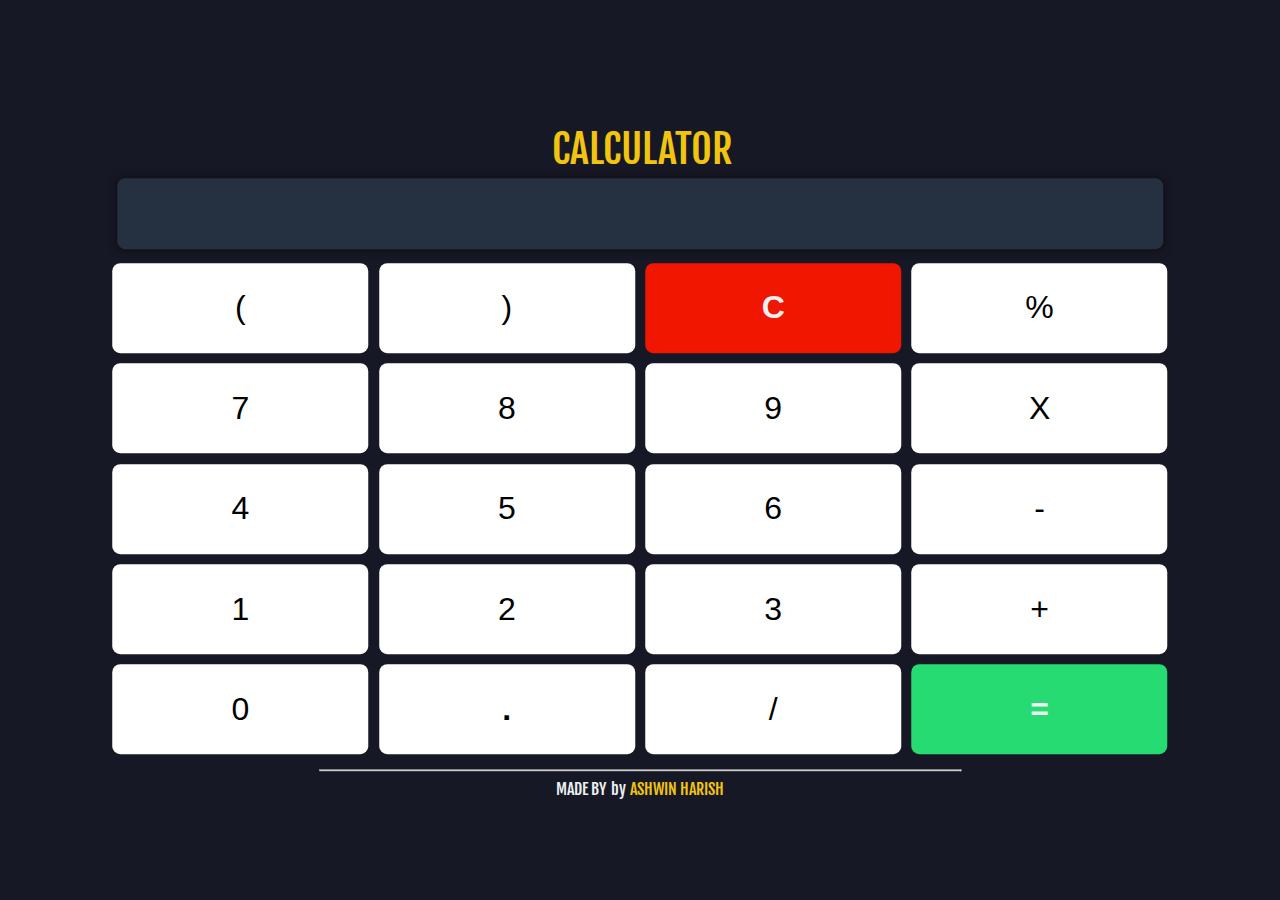
<file: Simple Calculator/index.html>
<!DOCTYPE html>
<html lang="en">

<head>
	<meta charset="UTF-8">
	<meta name="viewport" content="width=device-width, height=device-height, initial-scale=1 user-scalable=no, shrink-to-fit=no">
	<meta http-equiv="X-UA-Compatible" content="ie=edge">
	<title>Simple Calculator BY ASHWIN HARISH</title>
	<link rel="stylesheet" href="style.css">
	<link href="https://fonts.googleapis.com/css?family=Fjalla+One&display=swap" rel="stylesheet">
	<!-- Global site tag (gtag.js) - Google Analytics -->
<script async src="https://www.googletagmanager.com/gtag/js?id=UA-70447982-5"></script>
<script>
  window.dataLayer = window.dataLayer || [];
  function gtag(){dataLayer.push(arguments);}
  gtag('js', new Date());

  gtag('config', 'UA-70447982-5');
</script>

	<!-- Common Tags -->
    <meta content='#171825' name='theme-color' />

    <meta name="keywords"
        content="Simple JavaScript Calculator, Harsh, JavaScript, Calculator, JavaScript Calculator, JSCalci, JavaScriptCalci, Harsh Trivedi">

    <!-- Open Graph general (Facebook, Pinterest & Google+) -->
    <meta property="og:title" content="Simple JavaScript Calculator" />
    <meta property="og:description"
        content="Simple JavaScript Calculator by Harsh Trivedi" />
    <meta property="og:image"
        content="https://raw.github.com/harsh98trivedi/Simple-JavaScript-Calculator/master/meta.jpg" />
    <meta property="og:url" content="https://harsh98trivedi.github.io/Simple-JavaScript-Calculator/" />
    <meta property="og:site_name" content="Simple JavaScript Calculator" />
    <meta property="og:locale" content="en_US" />
    <meta property="fb:admins" content="245221532650178" />
    <meta property="og:type" content="website" />
    <meta content='https://www.facebook.com/TheHarshTrivedi' property='article:author' />
    <meta property="og:url" content="https://harsh98trivedi.github.io/Simple-JavaScript-Calculator/" />
    <!-- Search Engine -->
    <meta property="description"
        content="Simple JavaScript Calculator by Harsh Trivedi" />
    <meta property="image"
        content="https://raw.github.com/harsh98trivedi/Simple-JavaScript-Calculator/master/meta.jpg" />
    <!-- Schema.org for Google -->
    <meta itemprop="name" content="Simple JavaScript Calculator" />
    <meta itemprop="description"
        content="Simple JavaScript Calculator by Harsh Trivedi" />
    <meta itemprop="image"
        content="https://raw.github.com/harsh98trivedi/Simple-JavaScript-Calculator/master/meta.jpg" />
    <!-- Twitter -->
    <meta property="twitter:card" content="summary_large_image" />
    <meta property="twitter:title" content="Simple JavaScript Calculator" />
    <meta property="twitter:description"
        content="Simple JavaScript Calculator by Harsh Trivedi" />
    <meta property="twitter:creator" content="@harsh98trivedi" />
    <meta property="twitter:creator:id" content="@harsh98trivedi" />
    <meta property="twitter:image:src"
        content="https://raw.github.com/harsh98trivedi/Simple-JavaScript-Calculator/master/meta.jpg" />
	<meta property="twitter:image" content="Calculator by Harsh Trivedi" />
	<link rel='icon' type='image/x-icon' href='favicon.png' />
</head>

<body>
	<div class="container">
		<h1><a style="text-decoration: none; color: #f1c40f; margin-left: 0.25rem;" href="" onclick="location.reload();">CALCULATOR</a></h1 >
		<div class="calculator">
			<input type="text" name="screen" id="answer" readonly>
			<table>
				<tr>
					<td><button>(</button></td>
					<td><button>)</button></td>
					<td><button style="background-color: #f01600; font-weight: bold; color: #ecf0f1;">C</button></td>
					<td><button>%</button></td>
				</tr>
				<tr>
					<td><button>7</button></td>
					<td><button>8</button></td>
					<td><button>9</button></td>
					<td><button>X</button></td>
				</tr>
				<tr>
					<td><button>4</button></td>
					<td><button>5</button></td>
					<td><button>6</button></td>
					<td><button>-</button></td>
				</tr>
				<tr>
					<td><button>1</button></td>
					<td><button>2</button></td>
					<td><button>3</button></td>
					<td><button>+</button></td>
				</tr>
				<tr>
					<td><button>0</button></td>
					<td><button style="font-weight: bold;">.</button></td>
					<td><button>/</button></td>
					<td><button style="background-color: #25db72; font-weight: bold; color: #ecf0f1;">=</button></td>
				</tr>
			</table>
			<hr style="max-width: 50vw;">
			<div style="font-size:1rem; display: flex; align-items: center; justify-content: center;">MADE BY <img style="margin: 0.15rem;"> by<a style="text-decoration: none; color: #f1c40f; margin-left: 0.25rem;"
                target="_blank" href="https://harsh98trivedi.github.io">ASHWIN HARISH</a></div>
		</div>
	</div>
    <div id="turn">
    PLEASE TURN YOUR DEVICE
	</div>
</body>
<script src="source.js"></script>
</html>
</file>
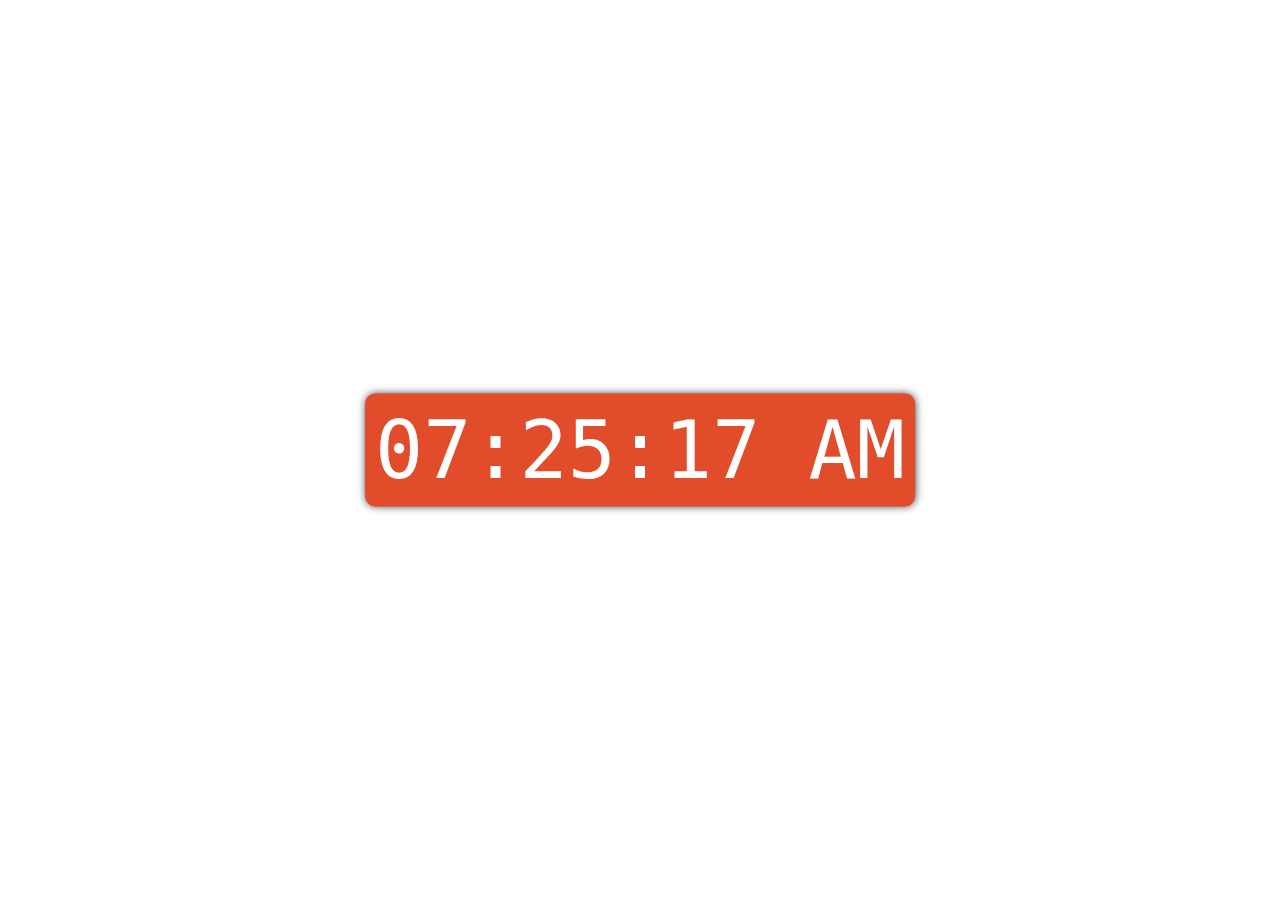
<file: Digital Clock/Source Files/index.html>
<!DOCTYPE html>
<html lang="en">
<head>
	<meta charset="UTF-8">
	<title>Digital Clock in JS</title>
	<style type="text/css">
		
		body {
			background-image: url("http://avante.biz/wp-content/uploads/Clock-Wallpaper/Clock-Wallpaper-057.jpg");
      background-size: cover;
		}

		.clock {
			position: absolute;
			top: 50%;
			left: 50%;
			transform: translateX(-50%) translateY(-50%);
			font-size: 80px;

			background:#E14D2A;
			color: #ffffff;
			padding: 10px;
			box-shadow: 0 0 10px -2px #000000;
			border-radius: 10px;

			font-family: monospace;
		}

	</style>
</head>
<body>

	<div id="clock" class="clock"></div>
	<script type="text/javascript">
		
		function show() {
			var date = new Date();
			var h = date.getHours();
			var m = date.getMinutes();
			var s = date.getSeconds();
			var session = "AM";

			if (h >= 12) {
				session = "PM";
				h -= 12;
			}

			h = (h < 10) ? "0" + h : h;
			m = (m < 10) ? "0" + m : m;
			s = (s < 10) ? "0" + s : s;

			var time = h + ":" + m + ":" + s + " " + session;
			document.getElementById('clock').textContent = time;
			document.getElementById('clock').innerText = time;

			setTimeout(show, 1000);
		};
		
		show();
		

	</script>
</body>
</html>
</file>
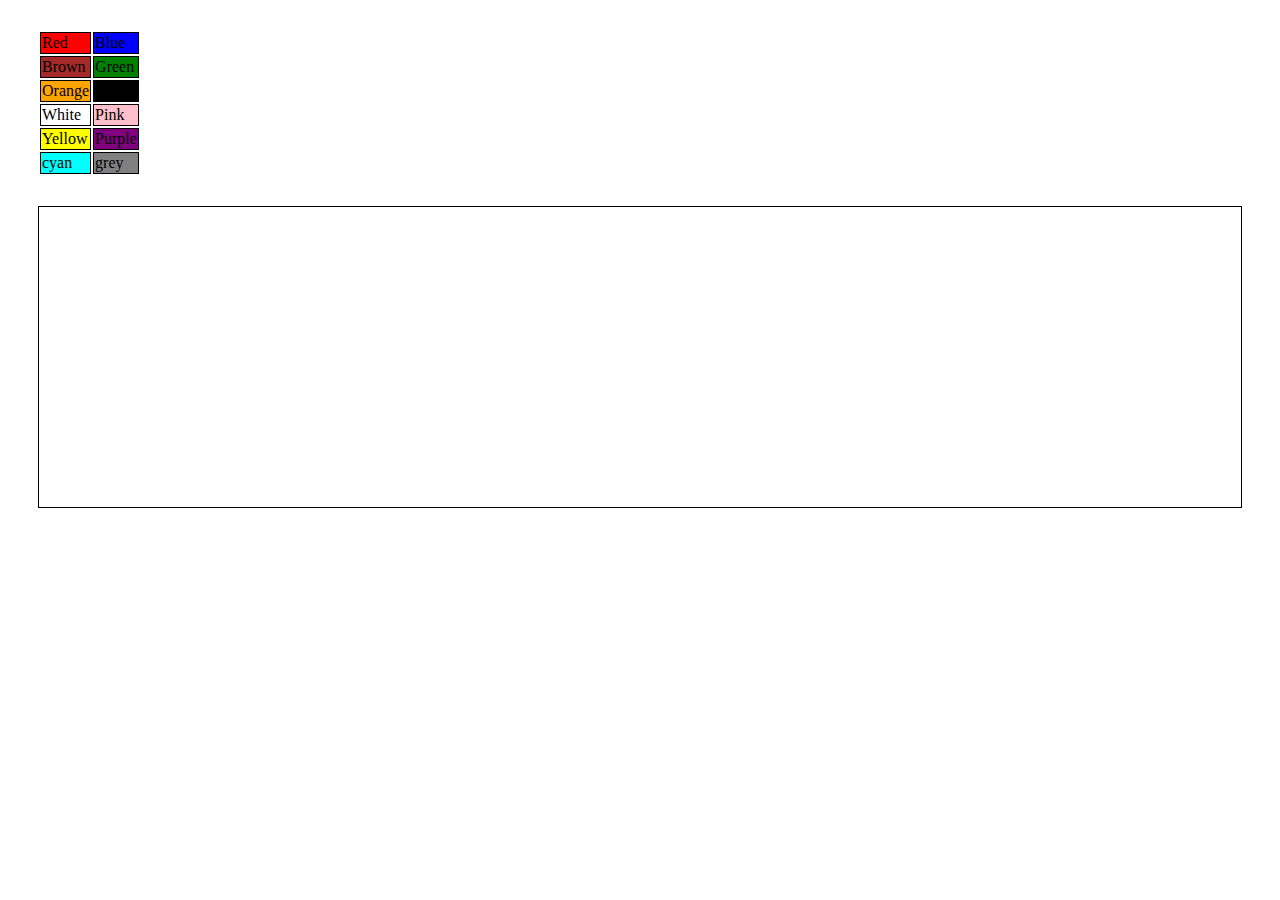
<file: Colour Picker/Source Code/color-picker.html>
<!DOCTYPE html>
<html lang="en" dir="ltr">
  <head>
    <meta charset="utf-8">
    <title></title>
    <link href="https://cdn.jsdelivr.net/npm/bootstrap@5.2.1/dist/css/bootstrap.min.css" rel="stylesheet" integrity="sha384-iYQeCzEYFbKjA/T2uDLTpkwGzCiq6soy8tYaI1GyVh/UjpbCx/TYkiZhlZB6+fzT" crossorigin="anonymous">
    <script src="https://cdn.jsdelivr.net/npm/bootstrap@5.2.1/dist/js/bootstrap.bundle.min.js" integrity="sha384-u1OknCvxWvY5kfmNBILK2hRnQC3Pr17a+RTT6rIHI7NnikvbZlHgTPOOmMi466C8" crossorigin="anonymous"></script>
    <link rel="stylesheet" href="color-picker.css">
    <script src="color-picker.js" charset="utf-8"></script>
  </head>
  <body>

    <div class="row">

      <div class="col-lg-4 ">
        <div class="container-1">

          <table>
            <tr>
              <td id="Red" onclick="changeRed()">Red</td>
                                  <!--Function name in js -->
              <td id="blue" onclick="changeBlue()">Blue</td>
            </tr>
            <tr>
              <td id="brown" onclick="changeBrown()">Brown</td>
              <td id="green" onclick="changeGreen()">Green</td>
            </tr>
            <tr>
              <td id="Orange" onclick="changeOrange()">Orange</td>
              <td id="black" onclick="changeBlack()">Black</td>
            </tr>
            <tr>
              <td id="White" onclick="changeWhite()">White</td>
              <td id="Pink" onclick="changePink()">Pink</td>
            </tr>
            <tr>
              <td id="Yellow" onclick="changeYellow()">Yellow</td>
              <td id="Purple" onclick="changePurple()">Purple</td>
            </tr>
            <tr>
              <td id="cyan" onclick="changecyan()">cyan</td>
              <td id="grey" onclick="changePurple()">grey</td>
            </tr>
          </table>

        </div>
      </div>
      <div class="col-lg-6">

        <div id="div2" class="container-2">

        </div>

      </div>

    </div>

  </body>
</html>
</file>
<file: Simple Calculator/style.css>
body,
html {
    padding: 0;
    margin: 0;
    display: flex;
    justify-content: center;
    color: #ecf0f1;
    background-color: rgb(23, 24, 37);
    font-family: 'Fjalla One', sans-serif;
    animation: fadein 1.5s;
}

@keyframes fadein {
    0% {
        opacity: 0%;
    }
    100%   {
        opacity: 100%;
    }
  }

h1 {
    font-size: 2.5rem;
    font-weight: 500;
    margin-bottom: 0;
}

input {
    background-color: rgba(52, 73, 94, 0.5);
    color: #ecf0f1;
    outline: none;
    text-align: right;
    border: none;
    font-size: 3rem;
    width: 78vw;
    margin-bottom: 0.5rem;
    border-radius: 0.5rem;
    padding: 0.5rem 1.5rem;
    -webkit-box-shadow: 0px 0px 10px 0px rgba(0,0,0,0.5);
    -moz-box-shadow: 0px 0px 10px 0px rgba(0,0,0,0.5);
    box-shadow: 0px 0px 10px 0px rgba(0,0,0,0.5);
}

.container {
    margin: auto;
    text-align: center;
    position: absolute;
    top: 50%;
    left: 50%;
    transform: translate(-50%, -50%);
}

.calculator {
    padding: 0.25rem;
    display: inline-block;
}

table {
    margin: auto;
}

button {
    border: none;
    background-color: white;
    width: 20vw;
    height: 10vh;
    padding: 0.5rem 0;
    margin: 0.25vmax;
    font-size: 2rem;
    border-radius: 0.5rem;
    -moz-transition: all ease 0.5s;
    -webkit-transition: all 0.5s ease;
    transition: all 0.5s ease;
    -o-transition: all ease 0.5s;
}
button:active {
    transform: scale(0.95);
    /* Scaling button to 0.98 to its original size */
    box-shadow: 3px 2px 22px 1px rgba(0, 0, 0, 0.24);
    /* Lowering the shadow */
}

button:hover {
    -webkit-box-shadow: 0px 0px 10px 0px rgba(0,0,0,0.5);
    -moz-box-shadow: 0px 0px 10px 0px rgba(0,0,0,0.5);
    box-shadow: 0px 0px 10px 0px rgba(0,0,0,0.5);
    -moz-transition: all ease 0.5s;
    -webkit-transition: all 0.5s ease;
    transition: all 0.5s ease;
    -o-transition: all ease 0.5s;
}

a{
    outline: none;
    -moz-transition: all ease 0.5s;
    -webkit-transition: all 0.5s ease;
    transition: all 0.5s ease;
    -o-transition: all ease 0.5s;
}

a:hover{
    text-shadow: 0px 0px 10px rgba(241, 196, 15, 0.5);
    -moz-transition: all ease 0.5s;
    -webkit-transition: all 0.5s ease;
    transition: all 0.5s ease;
    -o-transition: all ease 0.5s;
}

#turn {
    display: none;
    z-index: 100;
    position: fixed;
}

@media (orientation: landscape) and (max-height: 500px) {
    #turn {
        width: 100vw;
        height: 100vh;
        display: flex;
        justify-content: center;
        align-items: center;
        font-size: 2rem;
        color: rgba(52, 73, 94, 1.0);
        background-color: rgba(236, 240, 241, 1.0);
    }
}
</file>
<file: Colour Picker/Source Code/color-picker.css>
.container-1{
    margin: 30px;
   
    
  }
  .container-2{
    margin: 30px;
    height: 300px;
    border: 1px solid;
    border-color: black;
  }
  td{
    border: 1px solid;
  }
  #Red{
    background-color: red;
  }
  #blue{
    background-color: blue;
  }
  #brown{
    background-color: brown;
  }
  #green{
    background-color: green;
  }
  #Orange{
    background-color: orange;
  }
  #black{
    background-color: black;
  }
  #White{
    background-color: white;
  }
  #Pink{
   background-color: pink;
  }
  #Yellow{
  background-color: yellow;
  }
  #Purple{
  background-color: purple;
  }
  #cyan{
    background-color: cyan;
  }
  #grey{
    background-color: gray ;
  }
</file>
